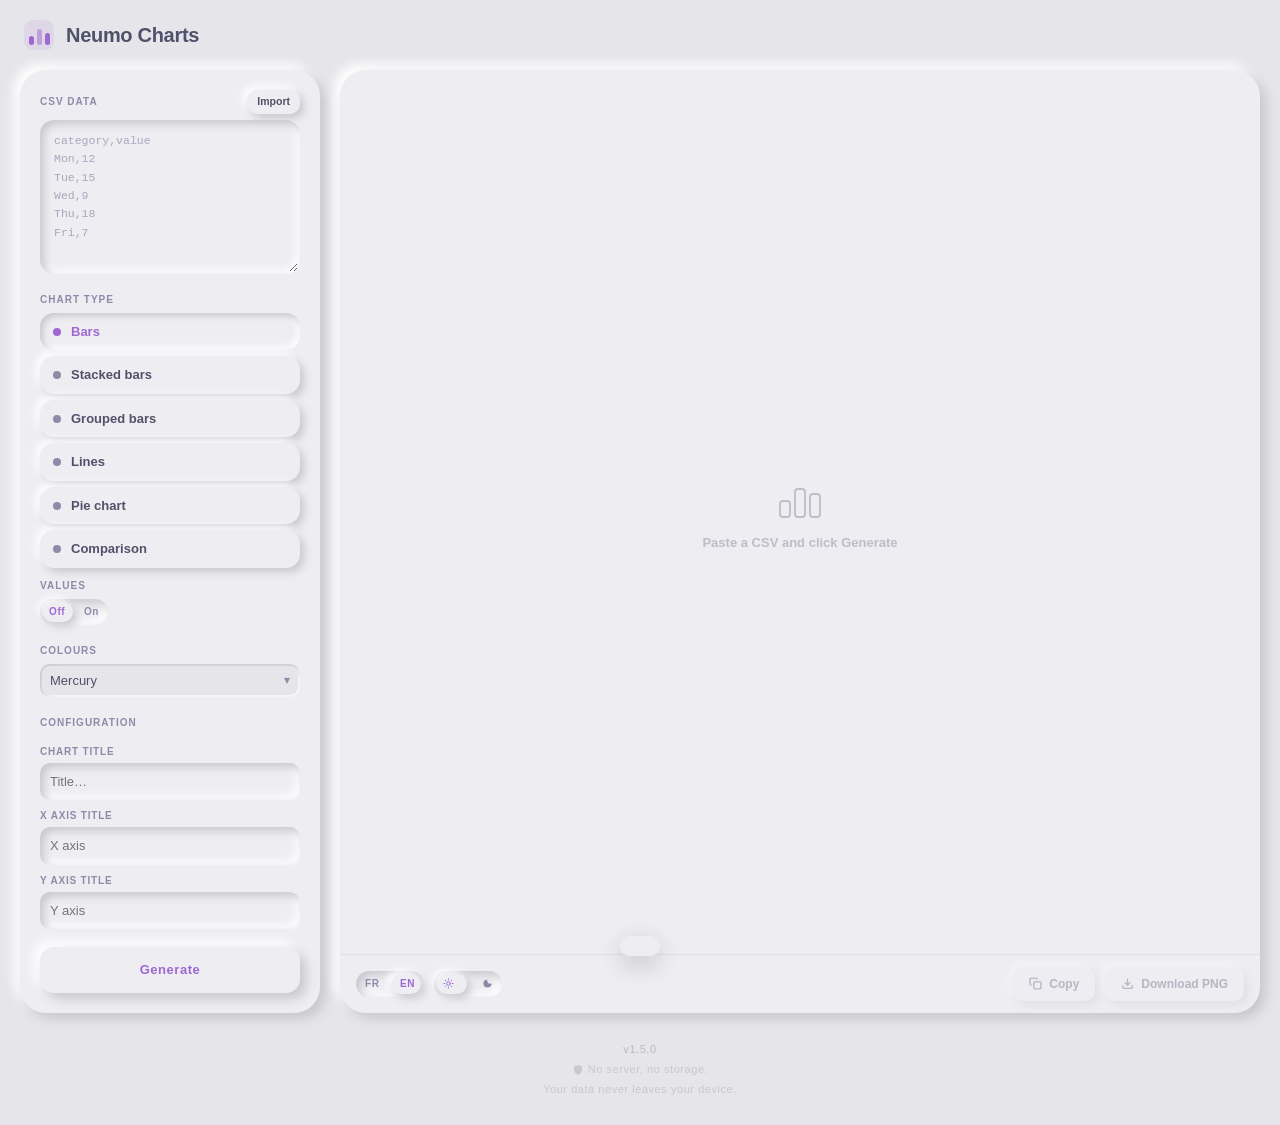
<file: index.html>
<!DOCTYPE html>
<html lang="fr">
<head>
<meta charset="utf-8">
<meta name="viewport" content="width=device-width, initial-scale=1">
<title>Neumo Charts</title>
<link rel="icon" type="image/svg+xml" href="./favicon.svg">
<link rel="stylesheet" href="./css/tokens.css">
<link rel="stylesheet" href="./css/base.css">
<link rel="stylesheet" href="./css/neumo.css">
<link rel="stylesheet" href="./css/layout.css">
<link rel="stylesheet" href="./css/controls.css">
<link rel="stylesheet" href="./css/preview.css">
<link rel="stylesheet" href="./css/chart.css">
  <!-- Instant dark mode: runs before CSS renders, prevents flash -->
  <script>
    (function(){
      var dark = window.matchMedia('(prefers-color-scheme: dark)').matches;
      if (dark) document.documentElement.setAttribute('data-theme', 'dark');
    })();
  </script>
  <script>
    (function(){
      var lang = (navigator.language || navigator.userLanguage || 'fr').slice(0,2).toLowerCase();
      if (lang !== 'fr') {
        document.addEventListener('DOMContentLoaded', function(){
          var t = document.getElementById('langToggle');
          if (t) t.setAttribute('aria-checked','true');
        });
      }
    })();
  </script>
</head>
<body>
<div class="app">

  <header class="app-header">
    <svg width="30" height="30" viewBox="0 0 30 30" fill="none" aria-label="Neumo Charts logo">
      <rect width="30" height="30" rx="9" fill="var(--accent)" opacity=".12"/>
      <rect x="5"  y="16" width="5" height="9"  rx="2.5" fill="var(--accent)"/>
      <rect x="13" y="9"  width="5" height="16" rx="2.5" fill="var(--accent)" opacity=".5"/>
      <rect x="21" y="13" width="5" height="12" rx="2.5" fill="var(--accent)"/>
    </svg>
    <h1>Neumo Charts</h1>
  </header>

  <div class="app-body">

    <aside class="panel raised" role="complementary" aria-label="Paramètres">

      <div>
        <div class="section-header">
          <p class="section-label" data-i18n="csv-label">Données CSV</p>
          <button class="import-btn raised-sm" id="importBtn"
            aria-label="Importer un fichier CSV"
            data-i18n="import-btn">Importer</button>
          <input type="file" id="fileInput" accept=".csv,.txt" style="display:none"
            aria-hidden="true">
        </div>
        <div class="csv-wrapper inset">
          <textarea class="csv-area" id="csvInput" spellcheck="false"
            aria-label="Contenu CSV"></textarea>
        </div>
      </div>

      <div>
        <p class="section-label" data-i18n="chart-type-label">Type de graphique</p>
        <div class="type-selector" role="radiogroup" aria-label="Type de graphique">
          <button class="type-btn raised-sm active" role="radio" aria-checked="true"
            data-type="barres">
            <span class="dot"></span><span data-i18n="type-barres">Barres</span>
          </button>
          <button class="type-btn raised-sm" role="radio" aria-checked="false"
            data-type="stacked">
            <span class="dot"></span><span data-i18n="type-stacked">Barres empilées</span>
          </button>
          <button class="type-btn raised-sm" role="radio" aria-checked="false"
            data-type="grouped">
            <span class="dot"></span><span data-i18n="type-grouped">Barres groupées</span>
          </button>
          <button class="type-btn raised-sm" role="radio" aria-checked="false"
            data-type="line">
            <span class="dot"></span><span data-i18n="type-line">Courbes</span>
          </button>
          <button class="type-btn raised-sm" role="radio" aria-checked="false"
            data-type="pie">
            <span class="dot"></span><span data-i18n="type-pie">Camembert</span>
          </button>
          <button class="type-btn raised-sm" role="radio" aria-checked="false"
            data-type="comparaison">
            <span class="dot"></span><span data-i18n="type-comparaison">Comparaison</span>
          </button>
        </div>

        <div id="pieOptions" style="display:none; margin-top:10px;">
          <p class="section-label" style="margin-bottom:6px;" data-i18n="pie-labels-label">Étiquettes</p>
          <div class="lang-slider inset" id="pieLabelsToggle"
            role="switch" aria-checked="true" tabindex="0"
            aria-label="Afficher les étiquettes">
            <span class="lang-thumb raised-sm"></span>
            <span class="lang-label lang-fr" data-i18n="toggle-off">Non</span>
            <span class="lang-label lang-en" data-i18n="toggle-on">Oui</span>
          </div>
        </div>
        <div id="labelsOptions" style="margin-top:10px;">
          <p class="section-label" style="margin-bottom:6px;" data-i18n="value-labels-label">Valeurs</p>
          <div class="lang-slider inset" id="valueLabelsToggle"
               role="switch" aria-checked="false" tabindex="0"
               data-i18n-aria-label="value-labels-toggle">
            <span class="lang-thumb raised-sm"></span>
            <span class="lang-label lang-fr" data-i18n="toggle-off">Non</span>
            <span class="lang-label lang-en" data-i18n="toggle-on">Oui</span>
          </div>
        </div>
        <div id="compOptions" style="display:none; margin-top:10px;">
          <p class="section-label" style="margin-bottom:6px;" data-i18n="comp-max-label">Maximum</p>
          <input class="text-input inset" type="number" id="compMax"
            min="1" step="1" placeholder="auto"
            aria-label="Valeur maximale (100% de l'anneau)" />
        </div>
      </div>

      <div>
        <p class="section-label" data-i18n="colors-label">Couleurs</p>
        <div class="field">
          <div class="field-input inset select-wrap">
            <select id="cfgPalette" aria-label="Choix du nuancier">
              <option value="mercury" selected>Mercury</option>
              <option value="lavender">Lavender</option>
              <option value="ember">Ember</option>
              <option value="tide">Tide</option>
              <option value="moss">Moss</option>
              <option value="dusk">Dusk</option>
              <option value="rosewood">Rosewood</option>
            </select>
          </div>
        </div>
      </div>

      <div class="fields">
        <p class="section-label" data-i18n="config-label">Configuration</p>
        <div class="field">
          <label for="cfgTitle" data-i18n="title-label">Titre du graphique</label>
          <div class="field-input inset">
            <input type="text" id="cfgTitle"
              data-i18n-placeholder="title-placeholder"
              placeholder="Titre…">
          </div>
        </div>
        <div class="field">
          <label for="cfgXTitle" data-i18n="x-label">Titre axe X</label>
          <div class="field-input inset">
            <input type="text" id="cfgXTitle"
              data-i18n-placeholder="x-placeholder"
              placeholder="Axe X">
          </div>
        </div>
        <div class="field">
          <label for="cfgYTitle" data-i18n="y-label">Titre axe Y</label>
          <div class="field-input inset">
            <input type="text" id="cfgYTitle"
              data-i18n-placeholder="y-placeholder"
              placeholder="Axe Y">
          </div>
        </div>
      </div>

      <button class="gen-btn raised" id="generateBtn"
        data-i18n="generate-btn">Générer</button>
    </aside>

    <main class="preview raised" id="previewPanel" aria-label="Aperçu du graphique">
      <div class="preview-area" id="previewArea">
        <div class="empty-state" aria-hidden="true">
          <svg width="52" height="52" viewBox="0 0 52 52" fill="none"
            stroke="currentColor" stroke-width="1.8">
            <rect x="6"  y="30" width="10" height="16" rx="3"/>
            <rect x="21" y="18" width="10" height="28" rx="3"/>
            <rect x="36" y="23" width="10" height="23" rx="3"/>
          </svg>
          <p data-i18n="empty-state">Collez un CSV et cliquez sur Générer</p>
        </div>
      </div>
      <div class="preview-bar">
        <div class="slider-group">
          <div class="lang-slider inset" id="langToggle"
            role="switch" aria-checked="false" tabindex="0"
            aria-label="Langue / Language">
            <span class="lang-thumb raised-sm"></span>
            <span class="lang-label lang-fr">FR</span>
            <span class="lang-label lang-en">EN</span>
          </div>
          <div class="theme-slider inset" id="themeToggle"
            role="switch" aria-checked="false" tabindex="0"
            data-i18n-aria-label="theme-toggle-label">
            <span class="theme-thumb raised-sm"></span>
            <span class="theme-label theme-light" aria-hidden="true">
              <svg class="theme-icon" viewBox="0 0 24 24" fill="none" stroke="currentColor" stroke-width="2" stroke-linecap="round" stroke-linejoin="round">
                <circle cx="12" cy="12" r="4"></circle>
                <path d="M12 2v2M12 20v2M4.93 4.93l1.41 1.41M17.66 17.66l1.41 1.41M2 12h2M20 12h2M4.93 19.07l1.41-1.41M17.66 6.34l1.41-1.41"></path>
              </svg>
            </span>
            <span class="theme-label theme-dark" aria-hidden="true">
              <svg class="theme-icon" viewBox="0 0 24 24" fill="currentColor">
                <path d="M21 12.79A9 9 0 1 1 11.21 3c0 .31.02.62.05.92A7 7 0 0 0 20.08 12c.3.03.61.05.92.05z"></path>
              </svg>
            </span>
          </div>
        </div>
        <button class="act-btn raised-sm" id="copyBtn" disabled
          aria-label="Copier le graphique dans le presse-papier">
          <svg width="13" height="13" viewBox="0 0 24 24" fill="none"
            stroke="currentColor" stroke-width="2.5">
            <rect x="9" y="9" width="13" height="13" rx="2"/>
            <path d="M5 15H4a2 2 0 0 1-2-2V4a2 2 0 0 1 2-2h9a2 2 0 0 1 2 2v1"/>
          </svg><span data-i18n="copy-btn">Copier</span>
        </button>
        <button class="act-btn raised-sm" id="dlBtn" disabled
          aria-label="Télécharger le graphique en PNG">
          <svg width="13" height="13" viewBox="0 0 24 24" fill="none"
            stroke="currentColor" stroke-width="2.5">
            <path d="M21 15v4a2 2 0 0 1-2 2H5a2 2 0 0 1-2-2v-4"/>
            <polyline points="7 10 12 15 17 10"/>
            <line x1="12" y1="15" x2="12" y2="3"/>
          </svg><span data-i18n="dl-btn">Télécharger PNG</span>
        </button>
      </div>
    </main>
  </div>

  <footer class="app-version" aria-label="Version">
    <span>v1.5.0</span>
    <span class="privacy-badge" aria-label="Confidentialité">
      <span class="privacy-line">
        <svg width="12" height="12" viewBox="0 0 24 24" fill="currentColor" aria-hidden="true"><path d="M12 22s8-4 8-10V5l-8-3-8 3v7c0 6 8 10 8 10z"/></svg>
        <span data-i18n="privacy-line1">Aucun serveur, aucun stockage.</span>
      </span>
      <span data-i18n="privacy-line2">Vos données ne quittent jamais votre appareil.</span>
    </span>
  </footer>
</div>

<div class="toast" id="toast" role="alert" aria-live="polite"></div>
<script type="module" src="./js/main.js"></script>
</body>
</html>
</file>
<file: css/tokens.css>
:root {
  color-scheme: light;
  --bg:   #e6e6ea;
  --surf: #eeedf2;
  --sd:   #c8c8cc;
  --sl:   #ffffff;
  --text: #52516a;
  --muted:#8c8ba8;
  --accent:#9E68D2;

  --text-xs:   clamp(0.75rem,  0.7rem  + 0.25vw, 0.875rem);
  --text-sm:   clamp(0.875rem, 0.8rem  + 0.35vw, 1rem);
  --text-base: clamp(1rem,     0.95rem + 0.25vw, 1.125rem);
  --text-lg:   clamp(1.125rem, 1rem    + 0.75vw, 1.5rem);

  --space-1: 0.25rem;
  --space-2: 0.5rem;
  --space-3: 0.75rem;
  --space-4: 1rem;
  --space-5: 1.25rem;
  --space-6: 1.5rem;
  --space-8: 2rem;

  --r-sm: 10px;
  --r-md: 14px;
  --r-lg: 20px;
  --r-xl: 26px;

  --t: 160ms cubic-bezier(.16,1,.3,1);
}

[data-theme="dark"] {
  color-scheme: dark;
  --bg:   #191c24;
  --surf: #1f222c;
  --sd:   #11141b;
  --sl:   #303342;
  --text: #d7deeb;
  --muted:#8e98ad;
  --accent:#b48ae5;
}

/* Version footer */
.app-version {
  display: flex;
  flex-direction: column;
  align-items: center;
  gap: 4px;
  padding: 8px;
  font-size: 11px;
  color: var(--color-text-faint, #bbb);
  letter-spacing: 0.05em;
}

.privacy-badge {
  display: inline-flex;
  flex-direction: column;
  align-items: center;
  gap: 3px;
  opacity: .65;
}

.privacy-line {
  display: inline-flex;
  align-items: center;
  gap: 4px;
}
</file>
<file: css/base.css>
*, *::before, *::after { box-sizing: border-box; margin: 0; padding: 0; }

html {
  -webkit-font-smoothing: antialiased;
  -moz-osx-font-smoothing: grayscale;
  text-rendering: optimizeLegibility;
  scroll-behavior: smooth;
}

body {
  font-family: 'DM Sans', sans-serif;
  background: var(--bg);
  min-height: 100dvh;
  color: var(--text);
  font-size: 14px;
  line-height: 1.5;
}

img, picture, video, canvas, svg { display: block; max-width: 100%; height: auto; }
button { cursor: pointer; border: none; background: none; font: inherit; color: inherit; }
input, textarea { font: inherit; color: inherit; border: none; outline: none; background: transparent; width: 100%; }
h1, h2, h3 { text-wrap: balance; }

:focus-visible {
  outline: 2px solid var(--accent);
  outline-offset: 3px;
  border-radius: var(--r-sm);
}

::selection {
  background: oklch(from var(--accent, #9E68D2) l c h / 0.2);
  color: var(--text);
}

@media (prefers-reduced-motion: reduce) {
  *, *::before, *::after {
    animation-duration: 0.01ms !important;
    transition-duration: 0.01ms !important;
  }
}

/* ── Smooth theme transitions ───────────────────────────────────────────── */
body, .raised, .raised-sm, .inset, .panel,
.app-header, header, aside, main, footer,
.field input, .field select, textarea,
.toast, .select-wrap, .type-btn, .act-btn, .gen-btn, .import-btn {
  transition: background-color 220ms ease, color 220ms ease;
}
</file>
<file: css/neumo.css>
.raised    { background: var(--surf); box-shadow:  6px  6px 12px var(--sd), -6px -6px 12px var(--sl); }
.raised-sm { background: var(--surf); box-shadow:  4px  4px  8px var(--sd), -4px -4px  8px var(--sl); }
.inset     {                           box-shadow: inset 4px 4px 8px var(--sd), inset -4px -4px 8px var(--sl); }
</file>
<file: css/layout.css>
.app {
  display: grid;
  grid-template-rows: auto 1fr auto;
  min-height: 100dvh;
  padding: 20px;
  gap: 20px;
  max-width: 1600px;
  margin: 0 auto;
}

.app-header {
  display: flex;
  align-items: center;
  gap: 12px;
  padding: 0 4px;
}
.app-header h1 {
  font-size: 20px;
  font-weight: 700;
  letter-spacing: -.3px;
}

.app-body {
  display: grid;
  grid-template-columns: 300px 1fr;
  gap: 20px;
  min-height: 0;
  align-items: stretch;
  height: 100%;
}

@media (max-width: 768px) {
  .app-body { grid-template-columns: 1fr; }
}
</file>
<file: css/controls.css>
.panel {
  border-radius: var(--r-xl);
  padding: 20px;
  display: flex;
  flex-direction: column;
  gap: 18px;
  height: 100%;
  box-sizing: border-box;
}

.section-label {
  font-size: 10px;
  font-weight: 700;
  text-transform: uppercase;
  letter-spacing: .1em;
  color: var(--muted);
  margin-bottom: 6px;
}

.section-header {
  display: flex;
  align-items: center;
  justify-content: space-between;
  margin-bottom: 6px;
}
.section-header .section-label { margin-bottom: 0; }

/* CSV textarea */
.csv-wrapper { border-radius: var(--r-md); padding: 2px; position: relative; }
textarea.csv-area {
  height: 150px;
  resize: vertical;
  font-family: 'Consolas', monospace;
  font-size: 11.5px;
  line-height: 1.6;
  padding: 10px 12px;
  border-radius: calc(var(--r-md) - 2px);
  display: block;
  color: var(--text);
  transition: height var(--t);
  white-space: pre;
  overflow-x: auto;
  overflow-y: auto;
}
textarea.csv-area::placeholder { color: var(--muted); opacity: .7; }

/* Scrollbars neumorphiques sur la textarea CSV */
textarea.csv-area::-webkit-scrollbar {
  width: 6px;
  height: 6px;
}
textarea.csv-area::-webkit-scrollbar-track {
  background: var(--bg);
  border-radius: 99px;
  box-shadow: inset 2px 2px 4px var(--sd), inset -2px -2px 4px var(--sl);
}
textarea.csv-area::-webkit-scrollbar-thumb {
  background: color-mix(in srgb, var(--muted) 40%, transparent);
  border-radius: 99px;
  box-shadow: 1px 1px 2px var(--sd), -1px -1px 2px var(--sl);
}
textarea.csv-area::-webkit-scrollbar-thumb:hover {
  background: var(--accent);
}
textarea.csv-area::-webkit-scrollbar-corner {
  background: var(--bg);
}

/* Firefox */
textarea.csv-area {
  scrollbar-width: thin;
  scrollbar-color: color-mix(in srgb, var(--muted) 40%, transparent) var(--bg);
}

.import-btn {
  padding: 4px 10px;
  font-size: 10.5px;
  font-weight: 700;
  border-radius: var(--r-sm);
  transition: box-shadow var(--t);
}
.import-btn:active { box-shadow: inset 2px 2px 4px var(--sd), inset -2px -2px 4px var(--sl) !important; }

/* Type selector */
.type-selector { display: flex; flex-direction: column; gap: 6px; }
.type-btn {
  display: flex;
  align-items: center;
  gap: 10px;
  padding: 9px 13px;
  border-radius: var(--r-md);
  font-size: 13px;
  font-weight: 600;
  transition: box-shadow var(--t), color var(--t);
  text-align: left;
}
.type-btn .dot {
  width: 8px;
  height: 8px;
  border-radius: 50%;
  background: var(--muted);
  flex-shrink: 0;
  transition: background var(--t);
}
.type-btn.active {
  box-shadow: inset 3px 3px 6px var(--sd), inset -3px -3px 6px var(--sl);
  color: var(--accent);
}
.type-btn.active .dot { background: var(--accent); }

/* Config fields */
.fields { display: flex; flex-direction: column; gap: 8px; }
.field label {
  display: block;
  font-size: 10px;
  font-weight: 700;
  text-transform: uppercase;
  letter-spacing: .08em;
  color: var(--muted);
  margin-bottom: 4px;
}
.field .field-input { border-radius: var(--r-sm); padding: 2px 2px; }
.field input {
  display: block;
  width: 100%;
  padding: 7px 8px;
  font-size: 13px;
  border-radius: calc(var(--r-sm) - 2px);
}
.field input:focus-visible { outline: none; }
.field-input:focus-within {
  outline: 2px solid var(--accent);
  outline-offset: 0;
  border-radius: var(--r-sm);
}

/* Generate button */
.gen-btn {
  margin-top: auto;
  width: 100%;
  padding: 13px;
  border-radius: var(--r-md);
  font-size: 13px;
  font-weight: 700;
  letter-spacing: .04em;
  color: var(--accent);
  transition: box-shadow var(--t), transform var(--t);
}
.gen-btn:hover  { box-shadow: 7px 7px 14px var(--sd), -7px -7px 14px var(--sl); }
.gen-btn:active { box-shadow: inset 3px 3px 6px var(--sd), inset -3px -3px 6px var(--sl); transform: scale(.99); }


.field select {
  display: block;
  width: 100%;
  border: none;
  outline: none;
  padding: 7px 32px 7px 8px;
  font-size: 13px;
  border-radius: calc(var(--r-sm) - 2px);
  color: var(--text);
  background: var(--bg);
  appearance: none;
  -webkit-appearance: none;
}
.field select:focus-visible { outline: none; }
.select-wrap { position: relative; }
.select-wrap::after {
  content: '▾';
  position: absolute;
  right: 10px;
  top: 50%;
  transform: translateY(-50%);
  color: var(--muted);
  font-size: 12px;
  pointer-events: none;
}
.select-wrap:focus-within {
  outline: 2px solid var(--accent);
  outline-offset: 0;
  border-radius: var(--r-sm);
}
/* ── Number input for chart options (e.g. Comparaison max) ── */
.text-input.inset {
  width: 100%;
  padding: 8px 12px;
  border: none;
  border-radius: var(--r-sm);
  background: var(--bg);
  color: var(--text);
  font: 500 14px/1 'DM Sans', sans-serif;
  box-shadow:
    inset 3px 3px 7px var(--sd),
    inset -3px -3px 7px var(--sl);
  outline: none;
  transition: box-shadow 180ms ease;
}
.text-input.inset:focus {
  box-shadow:
    inset 4px 4px 9px var(--sd),
    inset -2px -2px 6px var(--sl);
}
.text-input.inset::placeholder { color: color-mix(in srgb, var(--muted) 75%, transparent); }
</file>
<file: css/preview.css>
.preview {
  border-radius: var(--r-xl);
  display: flex;
  flex-direction: column;
  overflow: hidden;
}

.preview-area {
  flex: 1;
  display: flex;
  align-items: center;
  justify-content: center;
  overflow: hidden;
  padding: 28px;
  min-height: 400px;
}

.preview-area canvas {
  max-width: 100% !important;
  height: auto !important;
  display: block;
}

.empty-state {
  display: flex;
  flex-direction: column;
  align-items: center;
  gap: 10px;
  opacity: .3;
  pointer-events: none;
}
.empty-state p { font-size: 13px; font-weight: 600; }

.preview-bar {
  display: flex;
  align-items: center;
  justify-content: flex-end;
  gap: 10px;
  padding: 12px 16px;
  border-top: 1px solid color-mix(in srgb, var(--text) 8%, transparent);
}

.slider-group {
  display: flex;
  align-items: center;
  gap: 10px;
  margin-right: auto;
}

.lang-slider,
.theme-slider {
  position: relative;
  width: 68px;
  height: 26px;
  border-radius: 99px;
  cursor: pointer;
  display: flex;
  align-items: center;
  justify-content: space-between;
  padding: 0 9px;
  flex-shrink: 0;
}

.lang-thumb,
.theme-thumb {
  position: absolute;
  width: 30px;
  height: 20px;
  border-radius: 99px;
  left: 3px;
  transition: left 220ms cubic-bezier(0.16, 1, 0.3, 1);
  pointer-events: none;
}

.lang-slider[aria-checked="true"] .lang-thumb,
.theme-slider[aria-checked="true"] .theme-thumb {
  left: calc(100% - 33px);
}

.lang-label,
.theme-label {
  font-size: 10px;
  font-weight: 800;
  letter-spacing: .06em;
  color: var(--muted);
  position: relative;
  z-index: 1;
  pointer-events: none;
  transition: color 220ms;
}

.lang-slider[aria-checked="false"] .lang-fr,
.lang-slider[aria-checked="true"] .lang-en,
.theme-slider[aria-checked="false"] .theme-light,
.theme-slider[aria-checked="true"] .theme-dark {
  color: var(--accent);
}

.lang-slider:focus-visible,
.theme-slider:focus-visible {
  outline: 2px solid var(--accent);
  outline-offset: 3px;
}

.theme-icon {
  width: 11px;
  height: 11px;
  display: block;
}

.act-btn {
  display: flex;
  align-items: center;
  gap: 7px;
  padding: 8px 16px;
  border-radius: var(--r-sm);
  font-size: 12px;
  font-weight: 700;
  transition: box-shadow var(--t), color var(--t), opacity var(--t);
}
.act-btn:disabled { opacity: .35; cursor: not-allowed; }
.act-btn:not(:disabled):hover  { color: var(--accent); }
.act-btn:not(:disabled):active { box-shadow: inset 2px 2px 4px var(--sd), inset -2px -2px 4px var(--sl) !important; }

.toast {
  position: fixed;
  bottom: 24px;
  left: 50%;
  transform: translateX(-50%) translateY(80px);
  background: var(--surf);
  color: #c0392b;
  padding: 10px 20px;
  border-radius: var(--r-md);
  box-shadow: 0 8px 24px color-mix(in srgb, black 18%, transparent);
  font-weight: 600;
  font-size: 13px;
  transition: transform .3s ease;
  z-index: 99;
}
.toast.show { transform: translateX(-50%) translateY(0); }
.toast.toast--success { color: #27ae60; }
</file>
<file: css/chart.css>
.chart-wrap {
  display: inline-flex;
  flex-direction: column;
  padding: 36px;
  gap: 14px;
  background: #F0F0F3;
  border-radius: 24px;
  box-shadow: 10px 10px 20px #d0d0d4, -10px -10px 20px #ffffff;
}

.chart-title-el {
  font-size: 17px;
  font-weight: 700;
  color: #6c757d;
  white-space: nowrap;
  align-self: flex-start;
}

.chart-zone {
  background: #F0F0F3;
  border-radius: 18px;
  box-shadow: 5px 5px 10px #d1d5d9, -5px -5px 10px #ffffff;
  padding: 18px;
}

.chart-inner {
  display: flex;
  flex-direction: row;
  align-items: flex-end;
}

.chart-rail {
  background: #F0F0F3;
  border-radius: 10px;
  box-shadow: inset 4px 4px 8px #d1d5d9, inset -4px -4px 8px #ffffff;
  position: relative;
  overflow: hidden;
}

.chart-x-row {
  display: flex;
  flex-direction: row;
  gap: 0;
  padding-top: 8px;
}

.chart-legend {
  display: flex;
  flex-wrap: wrap;
  justify-content: center;
  gap: 7px 15px;
  padding-top: 4px;
}

.chart-legend-item {
  display: flex;
  align-items: center;
  gap: 5px;
  font-size: 11.5px;
  color: #6c757d;
  white-space: nowrap;
  font-family: 'DM Sans', sans-serif;
}

.chart-legend-dot {
  width: 10px;
  height: 10px;
  border-radius: 3px;
  flex-shrink: 0;
  box-shadow: 1px 1px 2px #d1d5d9, -1px -1px 2px #ffffff;
}
</file>
